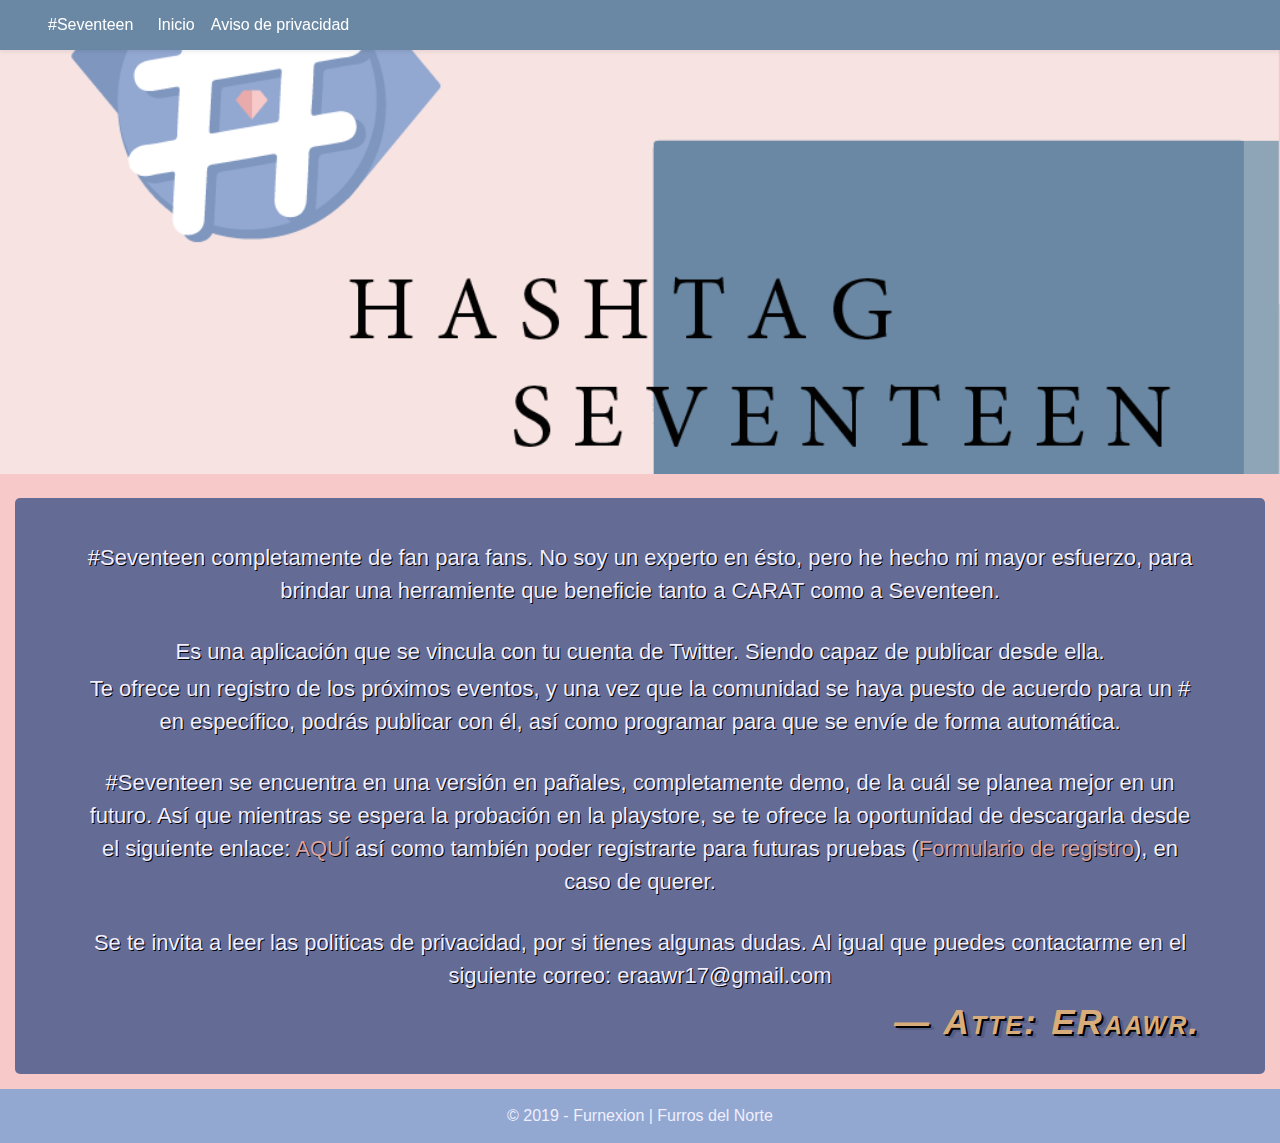
<file: index.html>
<!DOCTYPE html>
<html lang="es">

<head>
    <meta charset="utf-8">
    <meta name="viewport" content="width=device-width, initial-scale=1">

    
    <title>#Seventeen</title>

    <!-- Scripts -->


    <!-- Fonts -->
    <link rel="dns-prefetch" href="//fonts.gstatic.com">
    <link href="https://fonts.googleapis.com/css?family=Nunito" rel="stylesheet">

    <!-- Styles -->
    <link rel="stylesheet" href="https://stackpath.bootstrapcdn.com/bootstrap/4.4.1/css/bootstrap.min.css" integrity="sha384-Vkoo8x4CGsO3+Hhxv8T/Q5PaXtkKtu6ug5TOeNV6gBiFeWPGFN9MuhOf23Q9Ifjh" crossorigin="anonymous">
    <link href="ech.css" rel="stylesheet">


    <link rel="icon" href="icon.ico">


</head>

    <div id="app">

        <nav class="navbar  fixed-top navbar-expand-md navbar-light  shadow-sm color5">
          <a class="navbar-brand" href="http://furnexion.org/home"">
                    <a class="nav-link color-text-white" href="http://furnexion.org/hotel">#Seventeen</a>
                </a>
          <button class="navbar-toggler" type="button" data-toggle="collapse" data-target="#navbarText" aria-controls="navbarText" aria-expanded="false" aria-label="Toggle navigation">
            <span class="navbar-toggler-icon"></span>
          </button>
          <div class="collapse navbar-collapse" id="navbarText">
            <ul class="navbar-nav mr-auto">
              <li class="nav-item">
                <a class="nav-link" href="index.html">Inicio</a>
              </li>
              <li class="nav-item">
                <a class="nav-link" href="avisodeprivacidad.html">Aviso de privacidad</a>
              </li>
              
            </ul>
            
          </div>
        </nav>
        </div>

    <body class="color2"> 

    <!-- Video -->           
        <div id="wrap_video">
            <div id="video_box">
                <div id="video_overlays"></div>
                <div id="video_overlays3">
                    <!--<div class="caja">
                        
                    </div>
                    <p class="p-atte">— Atte: El Staff principal de Furnexion.</p>
                    <div id="logoVideo"></div>
                    <p id="pVideo">Furnexion es un evento de furries para furries.
                        <br>
                        <button align="center" type="button" class="btn btn-primary btn-video">Conocer más</button></p>
                    -->
                </div>
                <div>
                    <!--<iframe src="http://furnexion.org/source/video.html">
                    </iframe>
                -->
                <div class="banner">
                    
                </div>
                </div>
            </div>
        </div>
    <!-- /Video -->

    <!-- Inicio de información --> 
    <main>
        <div class="container-fluid">
       
       
        
            
        <br>

        <div class="container-fluid dashboard">
            <div class="cointainer">

                <div class="margin-25">
                    <h1 class="text-center title-content"></h1>
                    <br>
                    <br>
                            <p class="p-bienvenida">#Seventeen completamente de fan para fans. No soy un experto en ésto, pero he hecho mi mayor esfuerzo, para brindar una herramiente que beneficie tanto a CARAT como a Seventeen.</p>
                            <br>

                            <p class="p-bienvenida">Es una aplicación que se vincula con tu cuenta de Twitter. Siendo capaz de publicar desde ella.</p>
                            <p class="p-bienvenida">Te ofrece un registro de los próximos eventos, y una vez que la comunidad se haya puesto de acuerdo para un # en específico, podrás publicar con él, así como programar para que se envíe de forma automática.</p>
                            <br>
                            <p class="p-bienvenida">#Seventeen se encuentra en una versión en pañales, completamente demo, de la cuál se planea mejor en un futuro. Así que mientras se espera la probación en la playstore, se te ofrece la oportunidad de descargarla desde el siguiente enlace: <a class="color-text-pink" href="https://drive.google.com/open?id=1oldFMFf_5nNiJyxE1cLruQPhHKLRoSyL">AQUÍ</a> así como también poder registrarte para futuras pruebas (<a class="color-text-pink" href="https://forms.gle/1o98bdCKqBJH8uMRA">Formulario de registro</a>), en caso de querer.</p>
                            <br>
                            <p class="p-bienvenida">Se te invita a leer las politicas de privacidad, por si tienes algunas dudas. Al igual que puedes contactarme en el siguiente correo: eraawr17@gmail.com</p>

                            <p class="p-atte">— Atte: ERaawr.</p>
                </div>

            
        
    </main>
    <!-- /Inicio de información -->        


        

    </body>

    <footer class="container-fluid footer">
        <div>
            © 2019 - Furnexion | Furros del Norte
        </div>
    </footer>
</html>
</file>
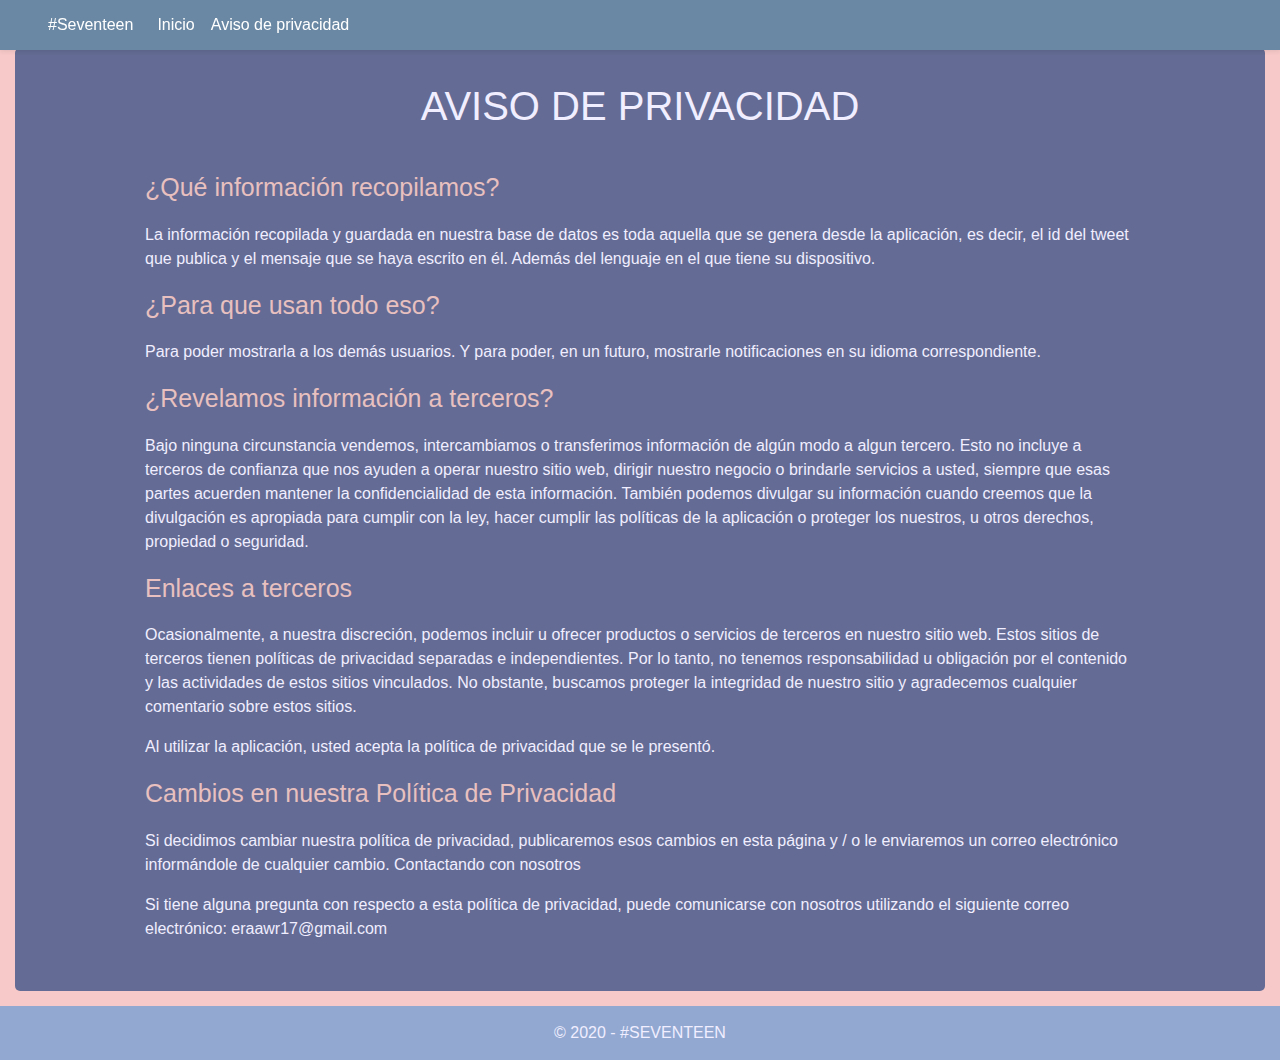
<file: avisodeprivacidad.html>
<!DOCTYPE html>
<html lang="es">

<head>
    <meta charset="utf-8">
    <meta name="viewport" content="width=device-width, initial-scale=1">

    <!-- CSRF Token -->
    <meta name="csrf-token" content="cQhLPRmgW8ZyOfyMZQSSGmrEsQH5a4OMD1hokdYR">

    <title>#Seventeen</title>

    <!-- Scripts -->


    <!-- Fonts -->
    <link rel="dns-prefetch" href="//fonts.gstatic.com">
    <link href="https://fonts.googleapis.com/css?family=Nunito" rel="stylesheet">

    <!-- Styles -->
    <link rel="stylesheet" href="https://stackpath.bootstrapcdn.com/bootstrap/4.4.1/css/bootstrap.min.css" integrity="sha384-Vkoo8x4CGsO3+Hhxv8T/Q5PaXtkKtu6ug5TOeNV6gBiFeWPGFN9MuhOf23Q9Ifjh" crossorigin="anonymous">
    <link href="ech.css" rel="stylesheet">


    <link rel="icon" href="icon.ico">


</head>

    <div id="app">
<nav class="navbar  fixed-top navbar-expand-md navbar-light  shadow-sm color5">
          <a class="navbar-brand" href="http://furnexion.org/home"">
                    <a class="nav-link color-text-white" href="http://furnexion.org/hotel">#Seventeen</a>
                </a>
          <button class="navbar-toggler" type="button" data-toggle="collapse" data-target="#navbarText" aria-controls="navbarText" aria-expanded="false" aria-label="Toggle navigation">
            <span class="navbar-toggler-icon"></span>
          </button>
          <div class="collapse navbar-collapse" id="navbarText">
            <ul class="navbar-nav mr-auto">
              <li class="nav-item">
                <a class="nav-link" href="index.html">Inicio</a>
              </li>
              <li class="nav-item">
                <a class="nav-link" href="avisodeprivacidad.html">Aviso de privacidad</a>
              </li>
              
            </ul>
            
          </div>
        </nav>
        
        </div>


    <body class="color2"> 
<br>
        <br>

    <!-- Inicio de información --> 
    <main>
        <div class="container-fluid" >
        <div class="container-fluid dashboard">
            <div class="cointainer" style="overflow: hidden;">
                <div class="row">
                    <div class="col-md-10  align-middle">
                        <div class="col-12">
                            <br>
                            <h1 class="text-center title-content2"> AVISO DE PRIVACIDAD </h1>
                            <br>
                            <p class="text-privacidad-content">¿Qué información recopilamos?<P>

                    <p>La información recopilada y guardada en nuestra base de datos es toda aquella que se genera desde la aplicación, es decir, el id del tweet que publica y el mensaje que se haya escrito en él. Además del lenguaje en el que tiene su dispositivo.</p>

                    <p class="text-privacidad-content">¿Para que usan todo eso?<p>
                    <p>Para poder mostrarla a los demás usuarios. Y para poder, en un futuro, mostrarle notificaciones en su idioma correspondiente.<p>
                    
                    <p class="text-privacidad-content">¿Revelamos información a terceros?</p>
                    <p>Bajo ninguna circunstancia vendemos, intercambiamos o transferimos información de algún modo a algun tercero. Esto no incluye a terceros de confianza que nos ayuden a operar nuestro sitio web, dirigir nuestro negocio o brindarle servicios a usted, siempre que esas partes acuerden mantener la confidencialidad de esta información. También podemos divulgar su información cuando creemos que la divulgación es apropiada para cumplir con la ley, hacer cumplir las políticas de la aplicación o proteger los nuestros, u otros derechos, propiedad o seguridad.</p>
                    <p class="text-privacidad-content">Enlaces a terceros</p>
                    <p>Ocasionalmente, a nuestra discreción, podemos incluir u ofrecer productos o servicios de terceros en nuestro sitio web. Estos sitios de terceros tienen políticas de privacidad separadas e independientes. Por lo tanto, no tenemos responsabilidad u obligación por el contenido y las actividades de estos sitios vinculados. No obstante, buscamos proteger la integridad de nuestro sitio y agradecemos cualquier comentario sobre estos sitios.</p>
                    
                    <p>Al utilizar la aplicación, usted acepta la política de privacidad que se le presentó.</p>
                    <p class="text-privacidad-content">Cambios en nuestra Política de Privacidad</p>
                    <p>Si decidimos cambiar nuestra política de privacidad, publicaremos esos cambios en esta página y / o le enviaremos un correo electrónico informándole de cualquier cambio. Contactando con nosotros</p>
                    <p>Si tiene alguna pregunta con respecto a esta política de privacidad, puede comunicarse con nosotros utilizando el siguiente correo electrónico: eraawr17@gmail.com</p>
<br>
                        </div>
                    </div>
                </div>
            </div>
        </div>

        
            
        
    </main>
    <!-- /Inicio de información -->        


        

    </body>

    <footer class="container-fluid footer">
        <div>
            © 2020 - #SEVENTEEN
        </div>
    </footer>
</html>
</file>
<file: ech.css>
//COLORES

.color1 {
	background: #5F2029;
    color: wheat;
}

.color2 {
	//background: #823E48;
	background: #f7cac9;
	color: #f0eeff;
}

.color3 {
	background: #E3E1EA;
}

.color4 {
	background: #FFFDFE;
}

.color4 {
	background: #F9C80E;
}

.color1 {
	background: #5F2029;
	color: #f0eeff;
}

.color5 {
	background: #6a88a3;
}

.color6 {
	background: #EE7D39;
}

.color7 {
	background: #EE881F;
}

.color8 {
	background: #E86149;
}

.color9 {
	background: #57A3B3;
}

.color10 {
	background-color: #d02a4d;
	margin-top: 25px;
	margin-bottom: 25px;
}

.navbar-light .navbar-nav .nav-link {
    color: white;
}

.bg-darkblue {
	background-color: #1b2733;
}

.bg-gray{
	background-color: #262f3f;
	color: white;
}

.color-text-white{
	color: white;
}

.color-text-pink{
	color: #d8a3a2;
}


.div{
	margin: 20px 0px;
	height: 55px;
	background-color: #205073;
	opacity: 0.1;
}

.div-img{
	width: 140px;
	height: 140px;
	background-size: cover;
	background-repeat: no-repeat;
	background-position: center;
}

.font-logo {
	font-family: 'Pacifico', cursive;
}

.font-logo2 {
	font-family: 'Gloria Hallelujah', cursive;
	font-weight: bold;
}

.font-logo3 {
	font-family: 'Satisfy', cursive;
	font-weight: bold;
	line-height: 1;
}

.hr-white {
    border-top: 1px solid rgba(251, 251, 251, 0.1);
}

.a-wostyle{
	color: inherit;
	padding: 0px;
	padding-bottom: 6px;
}

.a-wostyle:hover{
	 color:#00A0C6; 
     text-decoration:none; 
}

.align-middle{
	//display: inherit;
	margin: auto;
}

.footer {
	text-align: center;
	background: #92a8d1;
	margin: 0;
	margin-top: 15px;
	padding: 15px;
	padding-left: 0;
	padding-right: 0;
}

.rounded-circle, img{
	object-fit: cover;
}

.card{
	background: #ad172c;
	color: white;
}

.invitado{
	padding: 10px;
	background: red;
}

.ingrow{
	overflow: hidden;
}
.grow {
	transition: all .2s ease-in-out;
}
.grow:hover { 
	/transform: scale(1.3); 
}

.contador-img{
	background-image: url(../source/Cuenta.png);
	height: 60px;
	background-position: center;
	background-size: contain;
	background-repeat: no-repeat;
}

.dashboard {
	background: #646b94;
	padding: 10px;
	border-radius: 5px;
}


.navbar {
	height: 50px;
	//overflow: hidden;
}

#logo-nav{
	background-image: url(../source/logo3.png);
	height: 65px;
    width: 65px;
	background-position: center;
	background-size: contain;
	background-repeat: no-repeat;
	margin-top: 0px;
}


.banner{
	background-image: url(HASHTAG.png);
	width: 100%;
	//height: 500px;
	height: 37vw;
	background-position: center;
	background-size: cover;
	background-repeat: no-repeat;
}



.text-privacidad-content{
	font-size: 25px;
	color: #e8c0bf;
}

.m50 {
	margin: 50px;
}

.title-content{
    font-weight: bold;
    font-size: -webkit-xxx-large;
    margin-bottom: -30px;
    margin-top: 15px;
}

.title-content2{
	margin-bottom: 15px;
}

.dentro-texto {
	min-height: 100px;
}


.caja{
	border-radius: 10px;
    width: 45%;
    height: 95%;
    background: #0a3d42a6;
    top: 0;
    bottom: 0;
    padding: 10px;
}



.h-bienvenida{
	text-align: center;
    font-weight: bold;
    font-size: 1.6vw;
	text-shadow: #000000 1px 1px 0;
}

.p-bienvenida{
    text-align: center;
    font-size: 22px;
    margin-bottom: 4px;
	text-shadow: #000000 1px 1px 0;
}

.p-atte{
	font-family: "Lucida Sans Unicode", "Lucida Grande", sans-serif;
	font-size: 35px;
	letter-spacing: 2px;
	word-spacing: 2px;
	color: #d8ad7b;
	font-weight: 700;
	text-decoration: none;
	font-style: italic;
	font-variant: small-caps;
	text-transform: none;
	text-align: right;
	width: 100%;
	text-shadow: 2px 2px 0px #000000, 5px 4px 0px rgba(0,0,0,0.15), 2px 2px 2px rgba(206,89,55,0);
}

.leng-link {
	padding-left: 0px;
	padding-right: 0px;
}


.nav-leng{
	display: contents;
}

a.nav-link.leng-link{
	padding-right: 92px;
}

.margin-25{
	margin-right: 55px;
	margin-left: 55px;
}




/************************************************************************************
smaller than 980
*************************************************************************************/
@media screen and (max-width: 575.98px) {
	.navbar {
		height: auto;
		//overflow: hidden;
	}

	#logo-nav{
		margin-top: -25px;
		margin-bottom: -30px;
	}



	.p-ultima {
		font-size: 0px;
	}
}



/************************************************************************************
smaller than 650
*************************************************************************************/
@media screen and (max-width: 767.98px) {
	.navbar {
		height: auto;
		//overflow: hidden;
	}

	#logo-nav{
		margin-top: -25px;
		margin-bottom: -30px;
	}


	.h-bienvenida{
    font-size: 1.5vw;
	}

	.p-ultima {
		font-size: 0px;
	}
}
</file>
